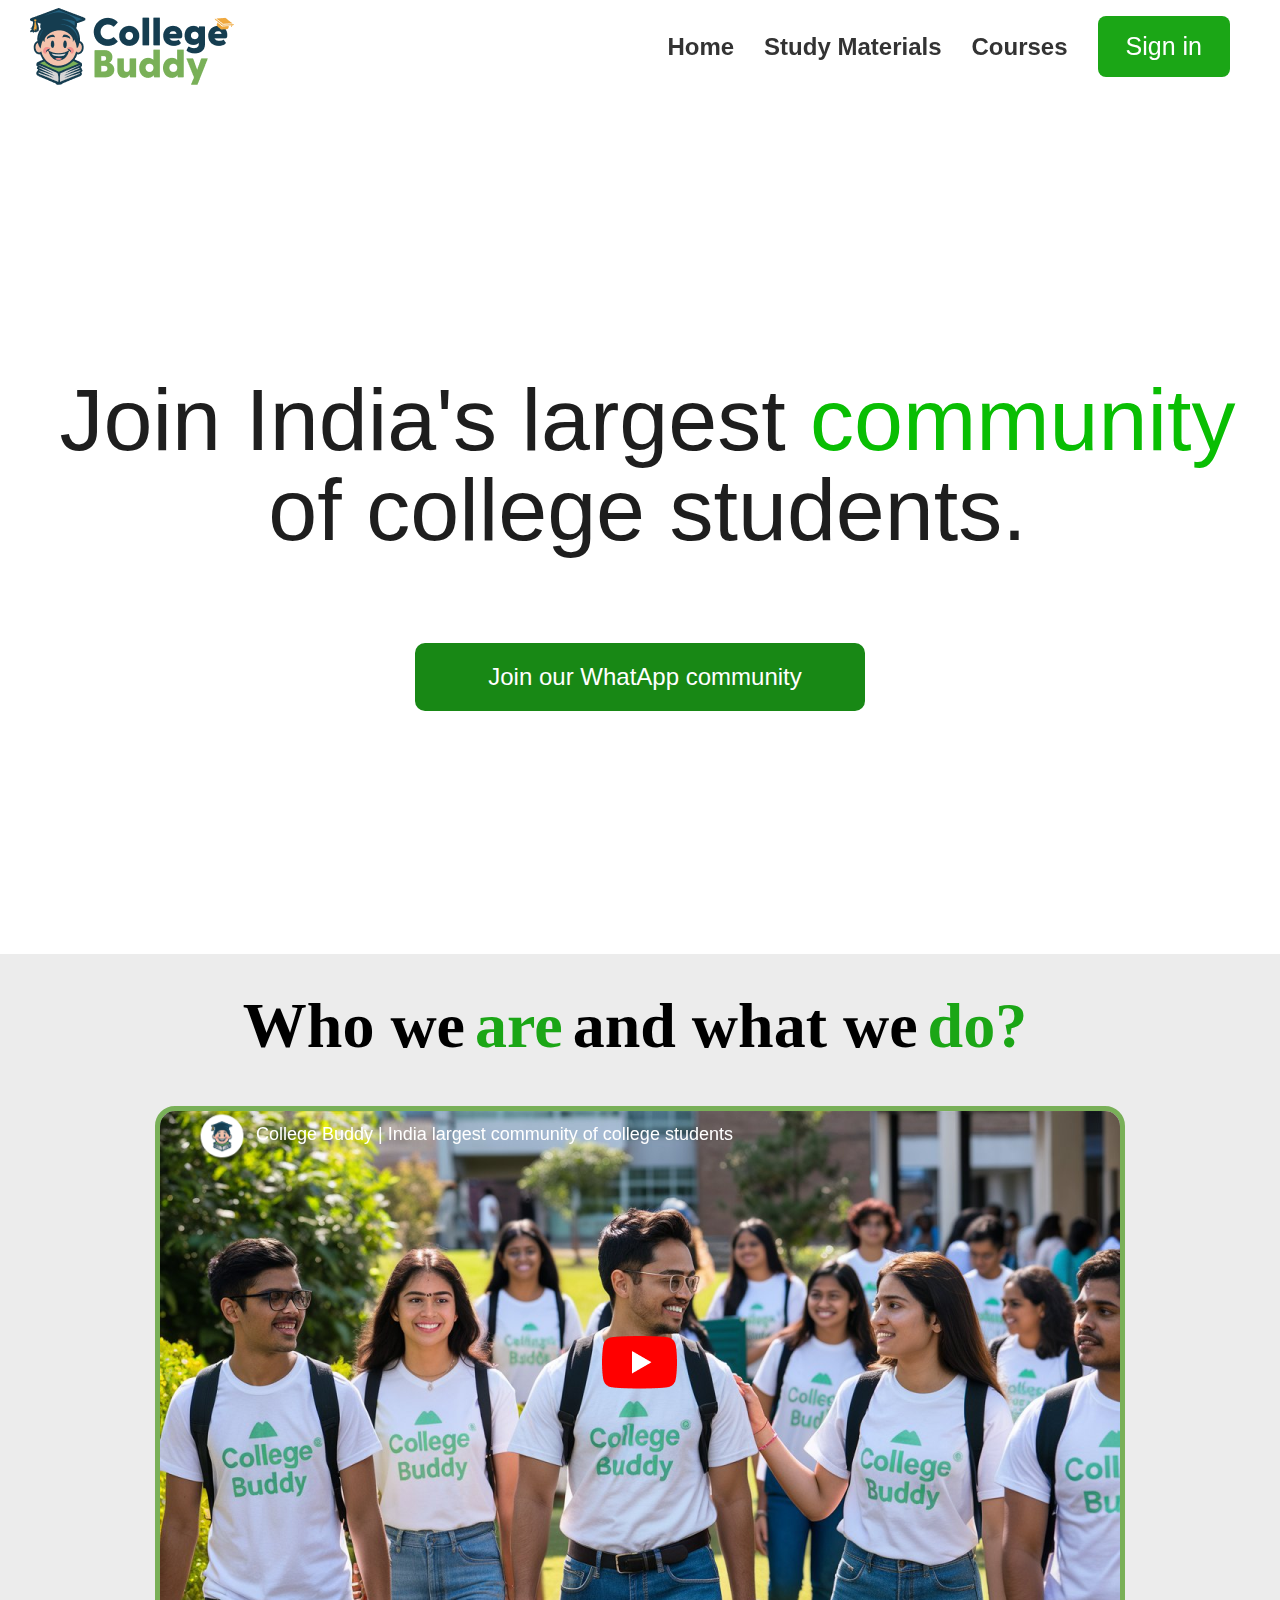
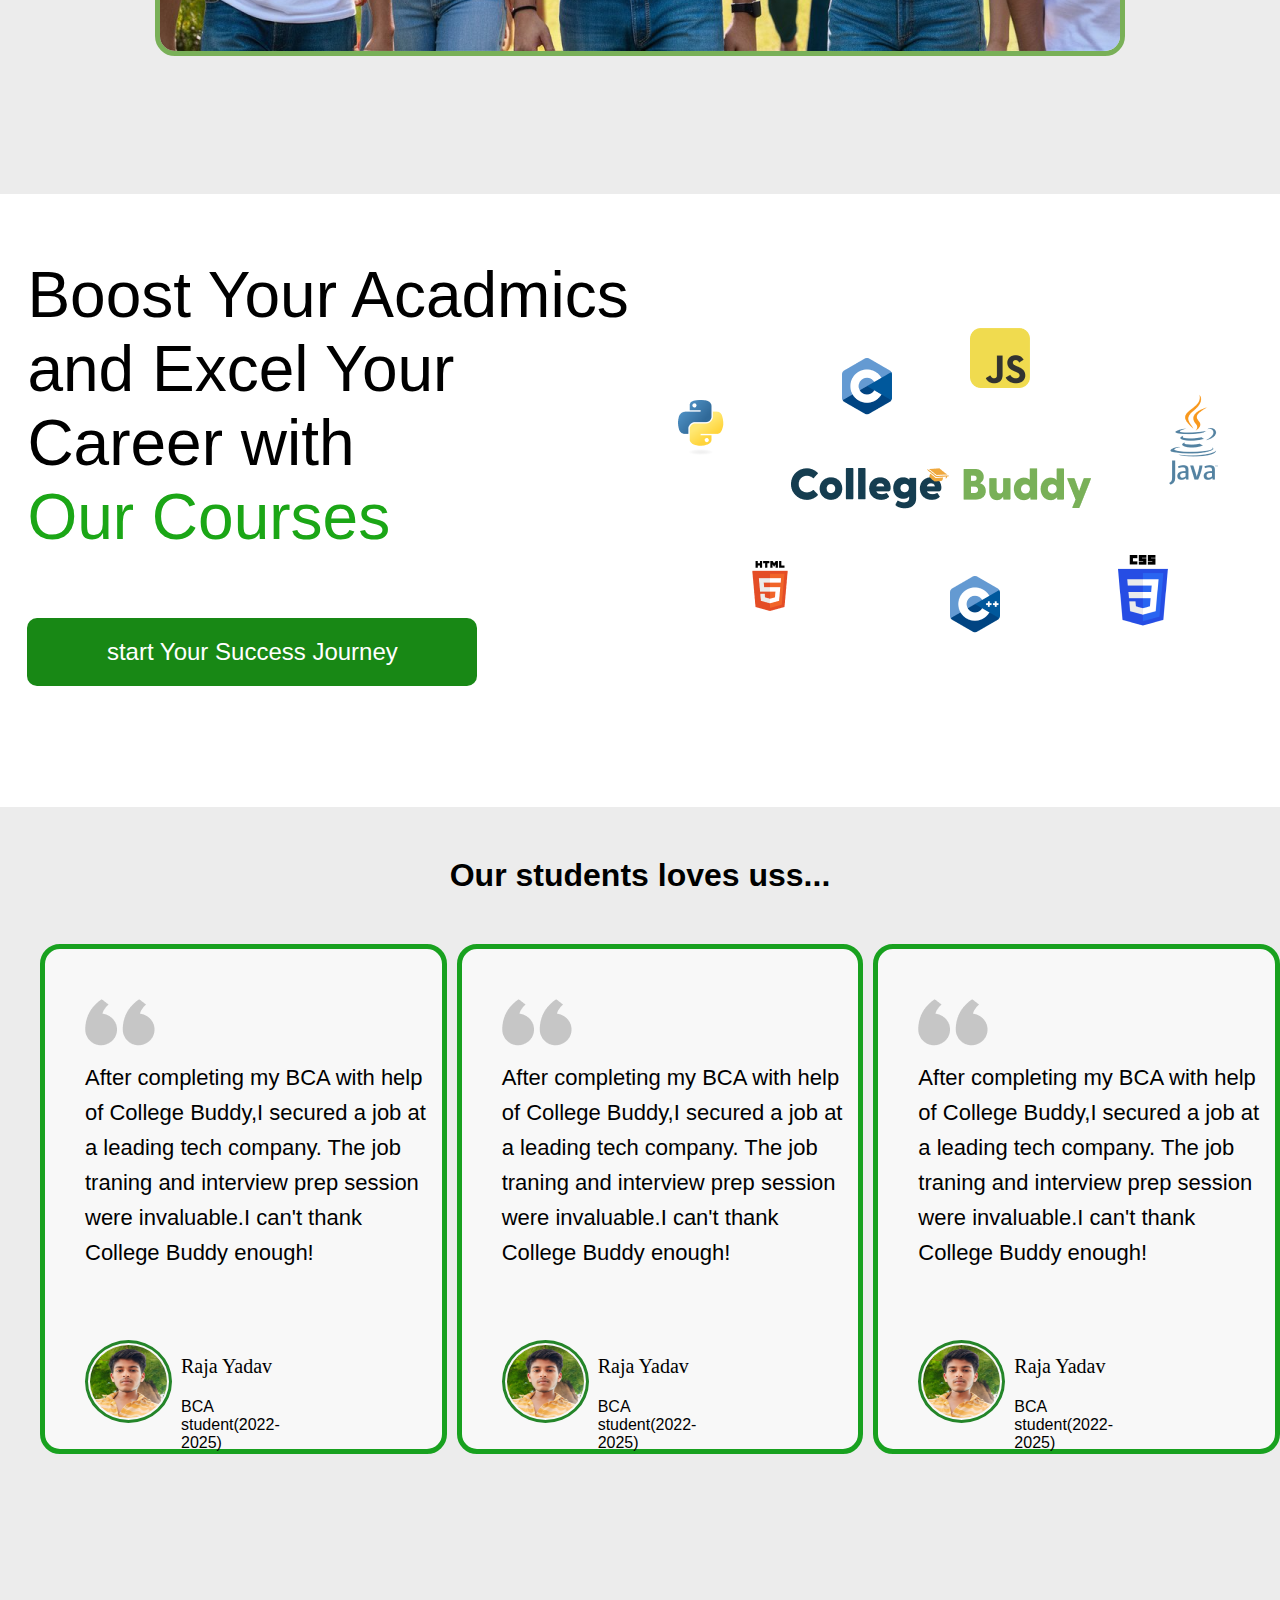
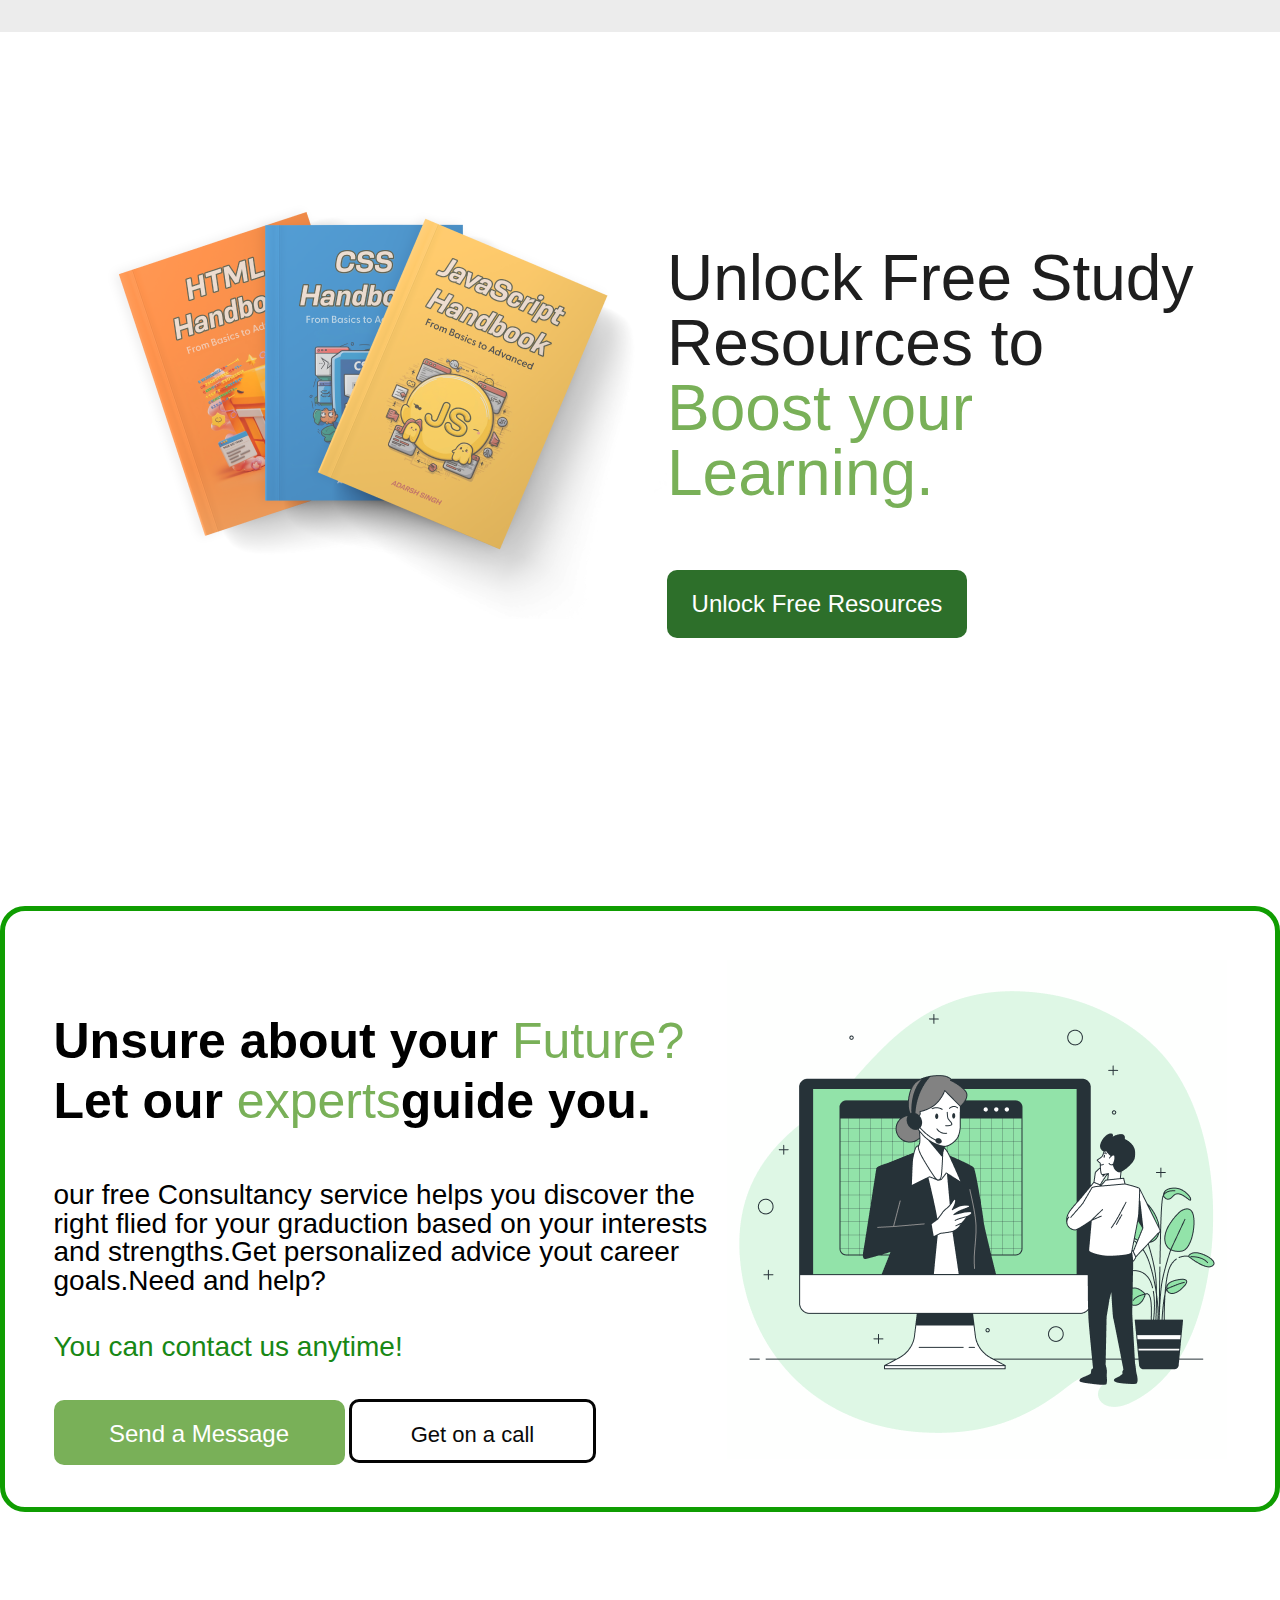
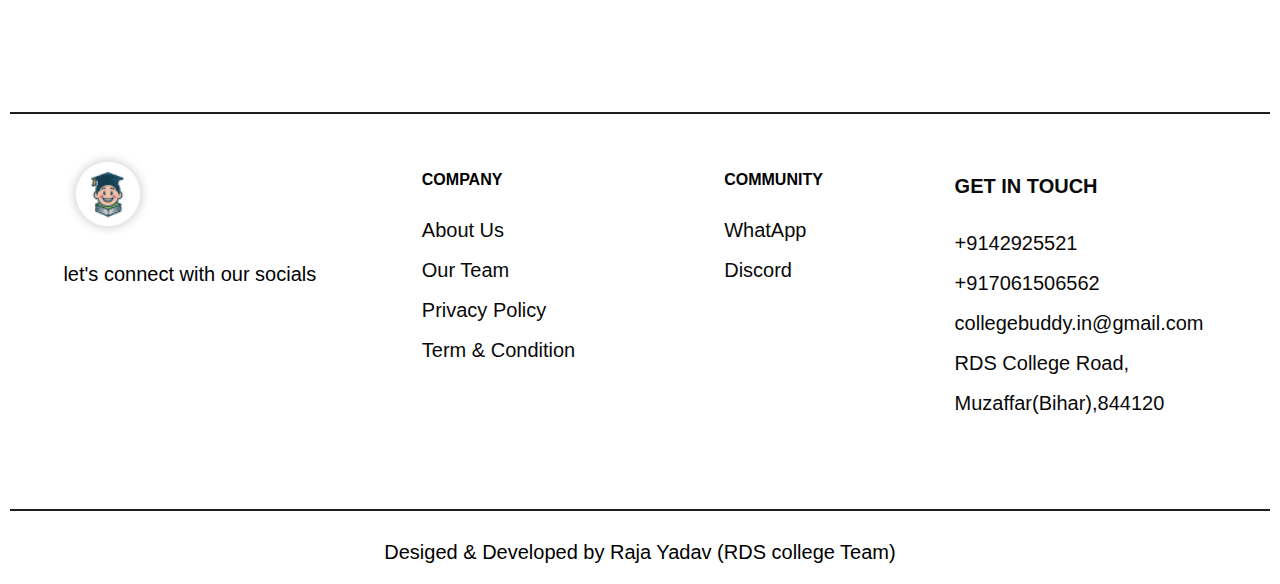
<file: index.html>
<!DOCTYPE html>
<html lang="en">
  <head>
    <meta charset="UTF-8" />
    <meta name="viewport" content="width=device-width, initial-scale=1.0" />
    <title>college Buddy</title>
    <link rel="stylesheet" href="style.css" />
    <link
      rel="stylesheet"
      href="https://cdnjs.cloudflare.com/ajax/libs/font-awesome/6.6.0/css/all.min.css"
      integrity="sha512-Kc323vGBEqzTmouAECnVceyQqyqdsSiqLQISBL29aUW4U/M7pSPA/gEUZQqv1cwx4OnYxTxve5UMg5GT6L4JJg=="
      crossorigin="anonymous"
      referrerpolicy="no-referrer"
    />
  </head>
  <body>
    <div class="container">
      <nav>
        <img
          class="logo"
          src="image/college-buddy-logo (1).png"
          alt="College Buddy Logo"
        />
        <ul>
          <li><a href="/">Home</a></li>
          <li class="dropdown">
            <a href="#" class="dropdown-toggle"
              >Study Materials <i class="fas fa-chevron-down"></i
            ></a>
            <div class="dropdown-menu">
              <a href="/material1.html">PYQ(Previous Year Question)</a>
              <a href="/material2.html">E-Books</a>
              <a href="/material3.html">Video</a>
              <a href="/notes.html">Notes</a>
            </div>
          </li>
          <li class="dropdown">
            <a href="#" class="dropdown-toggle"
              >Courses <i class="fas fa-chevron-down"></i
            ></a>
            <div class="dropdown-menu">
              <a href="/course1.html">Course 1</a>
              <a href="/course2.html">Course 2</a>
              <a href="/course3.html">Course 3</a>
            </div>
          </li>
          <i class="fa-solid fa-bars"></i>
          <a href="/login.html"><button class="btn1">Sign in</button></a>
        </ul>
      </nav>
      <div class="content">
        <p>
          Join India's largest <span>community</span> <br />of college students.
        </p>
      </div>
      <div class="WhatApp">
        <a
          href="https://chat.whatsapp.com/GyGZCpZsdiJ6hUeSnAl2Qy"
          target="_blank"
        >
          <button class="WhatApp-btn">
            <i class="fa-brands fa-whatsapp"></i>Join our WhatApp community
          </button>
        </a>
      </div>
      <div class="box3">
        <h1 class="handing">
          Who we<span>are</span> and what we<span>do?</span>
        </h1>
        <div class="second-container">
          <img class="group-image" src="image/image group.png" />
          <div class="image2">
            <img class="man-logo" src="image/man image.png" />
            <p class="operation">
              College Buddy | India largest community of college students
            </p>
            <img class="youtube-logo" src="image/youtube logo.png" />
          </div>
        </div>
      </div>
      <div class="course-box">
        <div class="course-button">
          <p>
            Boost Your Acadmics <br />
            and Excel Your <br />Career with <br /><span> Our Courses</span>
          </p>
          <button class="course-btn">start Your Success Journey</button>
        </div>
        <div class="course-img">
          <a href=""> <img src="image/College Buddy Courses Imge.png" /></a>
        </div>
      </div>
      <div class="student_opinion">
        <h1 class="student-h">Our students loves uss...</h1>
        <div class="student_opinion_container">
          <div class="students_opinion_box">
            <img class="arrow" src="image/“imag.png" />
            <p class="opinion">
              After completing my BCA with help of College Buddy,I secured a job
              at a leading tech company. The job traning and interview prep
              session were invaluable.I can't thank College Buddy enough!
            </p>
            <div class="profile">
              <img class="profile-image" src="image/raja image.jpg" />
            </div>
            <div class="course">
              <p class="first-p">Raja Yadav</p>
              <p>BCA student(2022-2025)</p>
            </div>
          </div>
          <div class="students_opinion_box">
            <img class="arrow" src="image/“imag.png" />
            <p class="opinion">
              After completing my BCA with help of College Buddy,I secured a job
              at a leading tech company. The job traning and interview prep
              session were invaluable.I can't thank College Buddy enough!
            </p>
            <div class="profile">
              <img class="profile-image" src="image/raja image.jpg" />
            </div>
            <div class="course">
              <p class="first-p">Raja Yadav</p>
              <p>BCA student(2022-2025)</p>
            </div>
          </div>
          <div class="students_opinion_box">
            <img class="arrow" src="image/“imag.png" />
            <p class="opinion">
              After completing my BCA with help of College Buddy,I secured a job
              at a leading tech company. The job traning and interview prep
              session were invaluable.I can't thank College Buddy enough!
            </p>
            <div class="profile">
              <img class="profile-image" src="image/raja image.jpg" />
            </div>
            <div class="course">
              <p class="first-p">Raja Yadav</p>
              <p>BCA student(2022-2025)</p>
            </div>
          </div>
        </div>
      </div>
      <div class="Book-box">
        <div class="freeResources">
          <div class="book">
            <img src="image/book-resouces.png" />
          </div>
          <div class="resouces">
            <p class="resouces-p">
              Unlock Free Study Resources to <br />
              <span>Boost your Learning.</span>
            </p>
            <button class="unlock-btn">Unlock Free Resources</button>
          </div>
        </div>
        <div class="list">
          <div class="future">
            <div class="contact-list">
              <h3>
                Unsure about your <span> Future?</span>Let our
                <span>experts</span>guide you.
              </h3>
              <p class="Need-help">
                our free Consultancy service helps you discover the right flied
                for your graduction based on your interests and strengths.Get
                personalized advice yout career goals.Need and help?
              </p>
              <h4>You can contact us anytime!</h4>
              <button class="mess-whatapp">
                Send a Message
                <i class="fa-brands fa-whatsapp"></i>
              </button>
              <button class="call-btn">
                Get on a call
                <i class="fa-solid fa-phone"></i>
              </button>
            </div>
            <div class="contact-img">
              <img src="image/consultency-image5.png" />
            </div>
          </div>
        </div>
      </div>
      <div class="line-footer1">
        <div class="line-footer"></div>
      </div>
      <footer>
        <div class="footer-box">
          <div class="footer1">
            <img src="image/man image.png" />
            <p>let's connect with our socials</p>
            <div class="logo-collection-box">
              <a class="logo-collection" href=""
                ><i class="fa-brands fa-youtube"></i
              ></a>
              <a class="logo-collection" href=""
                ><i class="fa-brands fa-linkedin"></i
              ></a>
              <a class="logo-collection" href=""
                ><i class="fa-brands fa-square-x-twitter"></i
              ></a>
              <a class="logo-collection" href=""
                ><i class="fa-brands fa-square-instagram"></i
              ></a>
              <a class="logo-collection" href=""
                ><i class="fa-brands fa-square-whatsapp"></i
              ></a>
            </div>
          </div>
          <div class="footer2">
            <h4>COMPANY</h4>
            <li><a href="#">About Us</a></li>
            <li><a href="#">Our Team</a></li>
            <li><a href="#">Privacy Policy</a></li>
            <li><a href="#">Term & Condition</a></li>
          </div>
          <div class="footer3">
            <h4>COMMUNITY</h4>
            <li><a href="#">WhatApp</a></li>
            <li><a href="#">Discord</a></li>
          </div>
          <div class="footer4">
            <h4>GET IN TOUCH</h4>
            <li><a href="#">+9142925521</a></li>
            <li><a href="#">+917061506562</a></li>
            <li><a href="#">collegebuddy.in@gmail.com</a></li>
            <li><a href="#">RDS College Road, Muzaffar(Bihar),844120</a></li>
          </div>
        </div>
      </footer>
      <divn class="line-footer1">
        <div class="line-footer"></div>
      </divn>
      <div class="last-footer">
        <p>Desiged & Developed by Raja Yadav (RDS college Team)</p>
      </div>
    </div>
    <script src="https://cdn.jsdelivr.net/npm/swiper@11/swiper-bundle.min.js"></script>
    <script src="index.js"></script>
  </body>
</html>
</file>
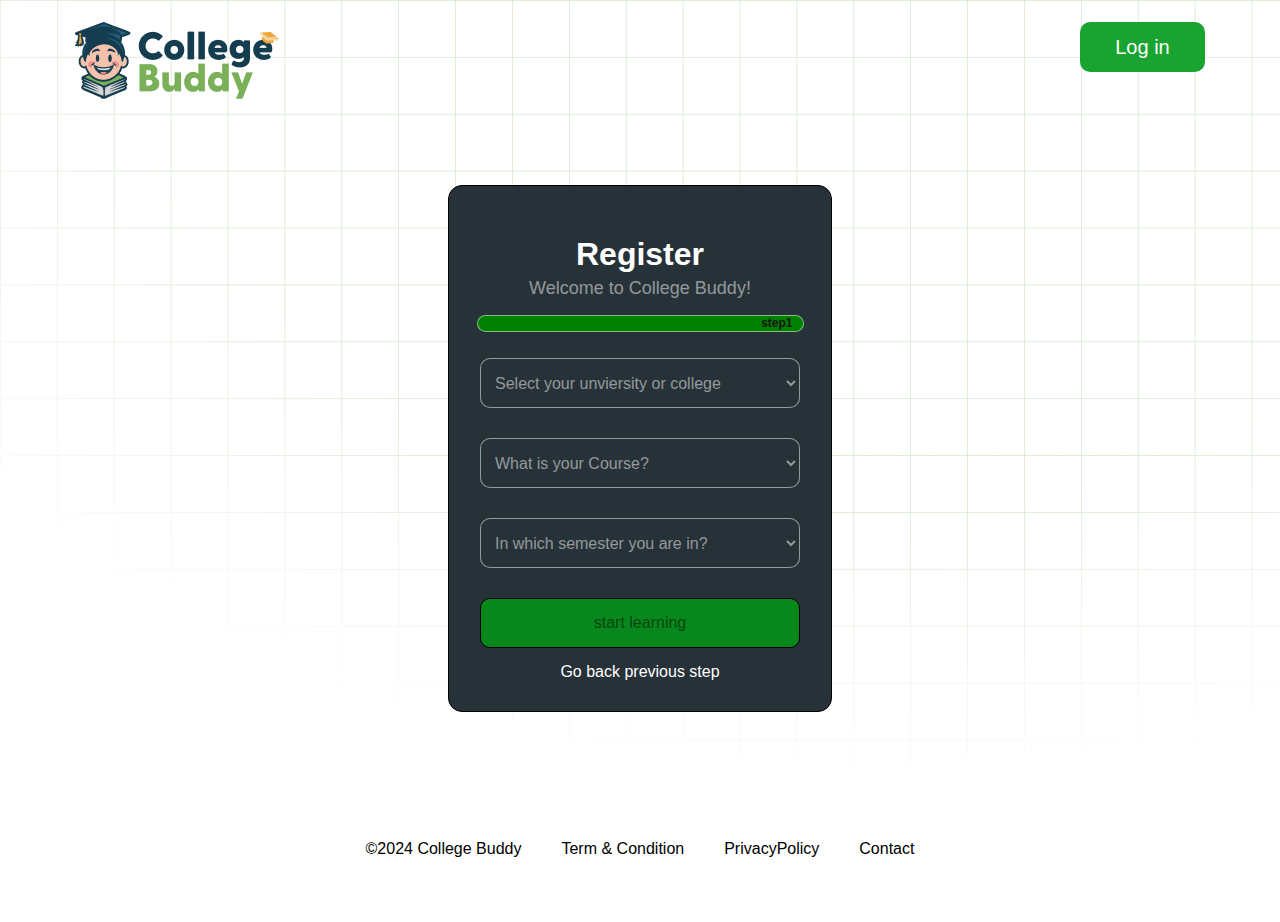
<file: information.html>
<!DOCTYPE html>
<html lang="en">
  <head>
    <meta charset="UTF-8" />
    <meta name="viewport" content="width=device-width, initial-scale=1.0" />
    <title>Register page</title>
    <link rel="stylesheet" href="information.css" />
    <link
      rel="stylesheet"
      href="https://cdnjs.cloudflare.com/ajax/libs/font-awesome/6.6.0/css/all.min.css"
      integrity="sha512-Kc323vGBEqzTmouAECnVceyQqyqdsSiqLQISBL29aUW4U/M7pSPA/gEUZQqv1cwx4OnYxTxve5UMg5GT6L4JJg=="
      crossorigin="anonymous"
      referrerpolicy="no-referrer"
    />
  </head>
  <body>
    <div class="container">
      <div class="box1">
        <img src="image/college-buddy-logo (1).png" />
        <a href="/login.html"><button class="log-btn">Log in</button></a>
      </div>
      <div class="information-container">
        <div class="information">
          <h1>Register</h1>
          <p class="information-p">Welcome to College Buddy!</p>
          <div class="line">
            <div class="line3">
              <a class="line4" href="#">step1</a>
            </div>
          </div>
          <form action="">
            <select  id="option1" name="university">
              <option value="" disabled selected>Select your unviersity or college</option>
              <option value="apple">Aryabhatta knowledge University</option>
              <option value="banana">Banana</option>
              <option value="cherry">Cherry</option>
            </select>
            <select id="option2" name="university">
              <option value="" disabled selected>What is your Course?</option>
              <option value="apple">Apple</option>
              <option value="banana">Banana</option>
              <option value="cherry">Cherry</option>
            </select>
            <select id="option3" name="university">
              <option value="" disabled selected>In which semester you are in?</option>
              <option value="apple">Apple</option>
              <option value="banana">Banana</option>
              <option value="cherry">Cherry</option>
            </select>
            <button class="information-btn" onclick="func1()">start learning </button>
            
          </form>
          <div>
            <a class="go-back-btn" href="sign.html">Go back previous step</a>
          </div>
        </div>
      </div>
    </div>
    <footer class="footer">
      <a href="#">©2024 College Buddy</a>
      <a href="#">Term & Condition</a>
      <a href="#">PrivacyPolicy</a>
      <a href="#">Contact</a>
    </footer>
    <script src="information.js"></script>
  </body>
</html>
</file>
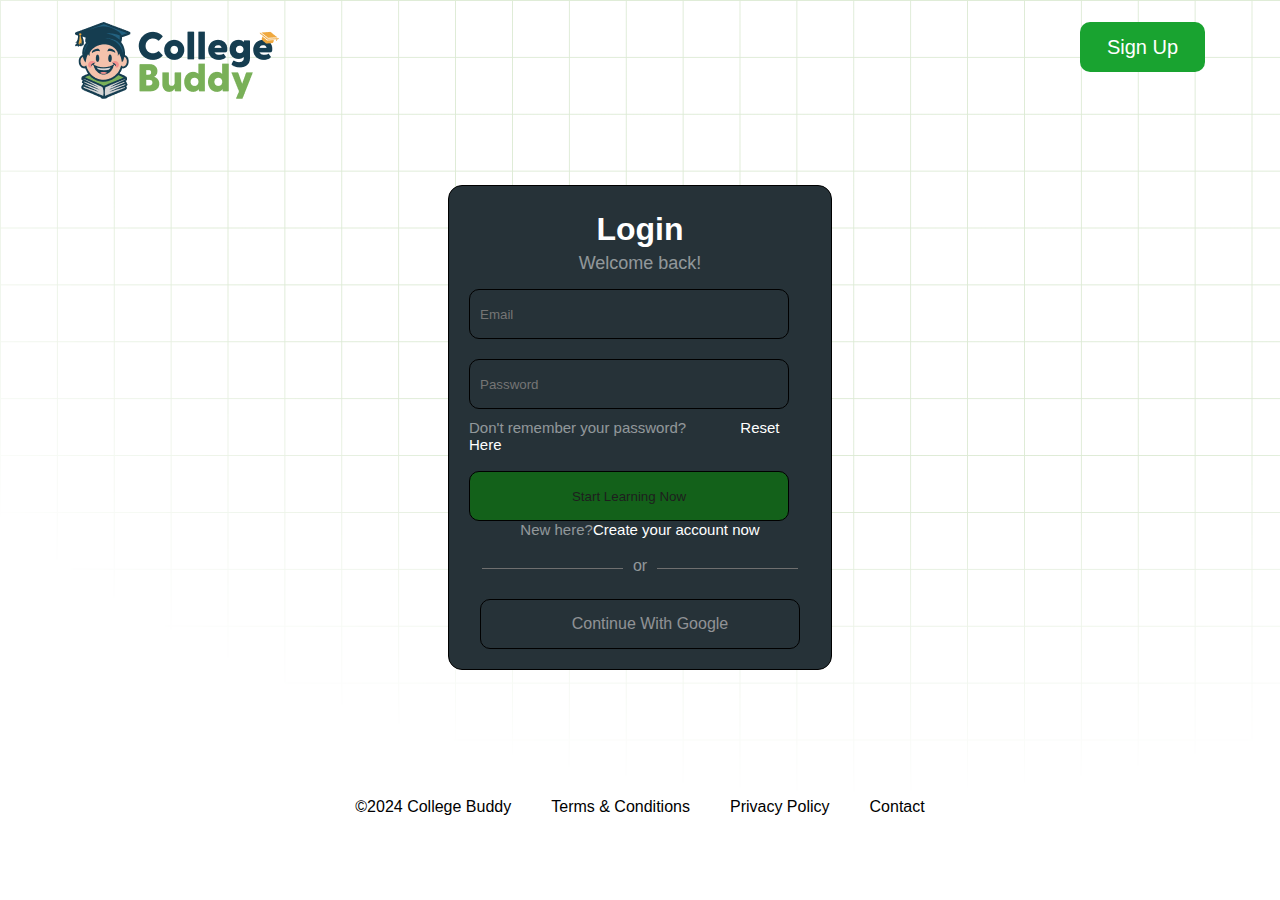
<file: login.html>
<!DOCTYPE html>
<html lang="en">
  <head>
    <meta charset="UTF-8" />
    <meta name="viewport" content="width=device-width, initial-scale=1.0" />
    <title>Login Page</title>
    <link rel="stylesheet" href="login.css" />
    <link
      rel="stylesheet"
      href="https://cdnjs.cloudflare.com/ajax/libs/font-awesome/6.6.0/css/all.min.css"
      integrity="sha512-Kc323vGBEqzTmouAECnVceyQqyqdsSiqLQISBL29aUW4U/M7pSPA/gEUZQqv1cwx4OnYxTxve5UMg5GT6L4JJg=="
      crossorigin="anonymous"
      referrerpolicy="no-referrer"
    />
  </head>
  <body>
    <div class="container">
      <div class="box1">
        <img src="image/college-buddy-logo (1).png" alt="College Buddy Logo" />
        <a href="/sign.html"><button class="log-btn">Sign Up</button></a>
      </div>
      <div class="login_container">
        <div class="loginBox">
          <h1>Login</h1>
          <p class="back">Welcome back!</p>
          <div class="form">
            <form id="loginForm" onsubmit="return false;">
              <input
                type="email"
                name="email"
                id="email"
                placeholder="Email"
                required
              />
              <br />
              <input
                type="password"
                name="password"
                id="password"
                placeholder="Password"
                required
              />
              <p class="Reset-pass">
                Don't remember your password?
                <a href="/reset.html">Reset Here</a>
              </p>
              <br />
              <button type="button" class="login-btn" onclick="fun1()">
                Start Learning Now
              </button>
            </form>
          </div>
          <p class="create">
            New here? <a href="/sign.html">Create your account now</a>
          </p>
          <div class="drow-line">
            <div class="line-drow"></div>
            <p class="or">or</p>
            <div class="line-drow"></div>
          </div>
          <div class="google">
            <div class="googlebtn">
              <i class="fa-brands fa-google"></i> Continue With Google
            </div>
          </div>
        </div>
      </div>
    </div>
    <footer class="footer">
      <a href="#">©2024 College Buddy</a>
      <a href="#">Terms & Conditions</a>
      <a href="#">Privacy Policy</a>
      <a href="#">Contact</a>
    </footer>
    <script src="login.js"></script>
  </body>
</html>
</file>
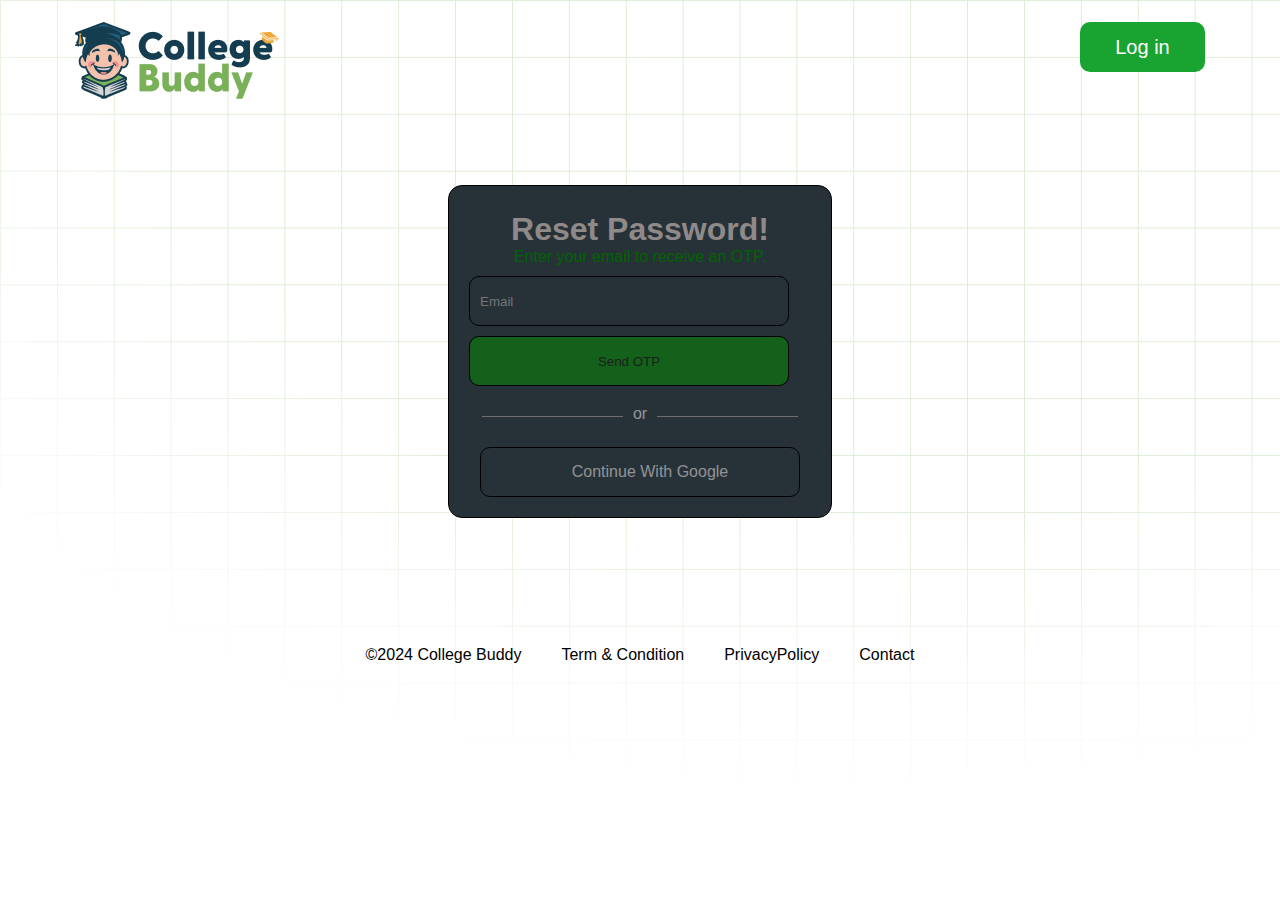
<file: reset.html>
<!DOCTYPE html>
<html lang="en">
  <head>
    <meta charset="UTF-8" />
    <meta name="viewport" content="width=device-width, initial-scale=1.0" />
    <title>reset Password</title>
    <link rel="stylesheet" href="reset.css" />
    <link
      rel="stylesheet"
      href="https://cdnjs.cloudflare.com/ajax/libs/font-awesome/6.6.0/css/all.min.css"
      integrity="sha512-Kc323vGBEqzTmouAECnVceyQqyqdsSiqLQISBL29aUW4U/M7pSPA/gEUZQqv1cwx4OnYxTxve5UMg5GT6L4JJg=="
      crossorigin="anonymous"
      referrerpolicy="no-referrer"
    />
  </head>
  <body>
    <div class="container">
      <div class="box1">
        <img src="image/college-buddy-logo (1).png" />
        <a href="/sign.html"> <button class="log-btn">Log in</button></a>
      </div>
      <div class="reset_container">
        <div class="resetBox">
          <h1>Reset Password!</h1>
          <p class="back">Enter your email to receive an OTP.</p>
          <div class="form">
            <form id="resetForm">
              <input
                type="email"
                name="email"
                id="resetEmail"
                placeholder="Email"
                required
              />
              <button type="button" class="reset-btn" onclick="sendOTP()">
                Send OTP
              </button>
            </form>
            <form id="otpForm" style="display: none">
              <input
                type="text"
                name="otp"
                id="otp"
                placeholder="Enter OTP"
                required
              />
              <input
                type="password"
                name="newPassword"
                id="newPassword"
                placeholder="New Password"
                required
              />
              <input
                type="password"
                name="confirmPassword"
                id="confirmPassword"
                placeholder="confirmPassword"
                required
              />
              <button type="button" class="reset-btn" onclick="resetPassword()">
                Reset Password
              </button>
            </form>
          </div>
          <div class="drow-line">
            <div class="line-drow"></div>
            <p class="or">or</p>
            <div class="line-drow"></div>
          </div>
          <div class="google">
            <div class="googlebtn">
              <i class="fa-brands fa-google"></i>Continue With Google
            </div>
          </div>
        </div>
      </div>
    </div>
    <footer class="footer">
      <a href="#">©2024 College Buddy</a>
      <a href="#">Term & Condition</a>
      <a href="#">PrivacyPolicy</a>
      <a href="#">Contact</a>
    </footer>
    <script src="reset.js"></script>
  </body>
</html>
</file>
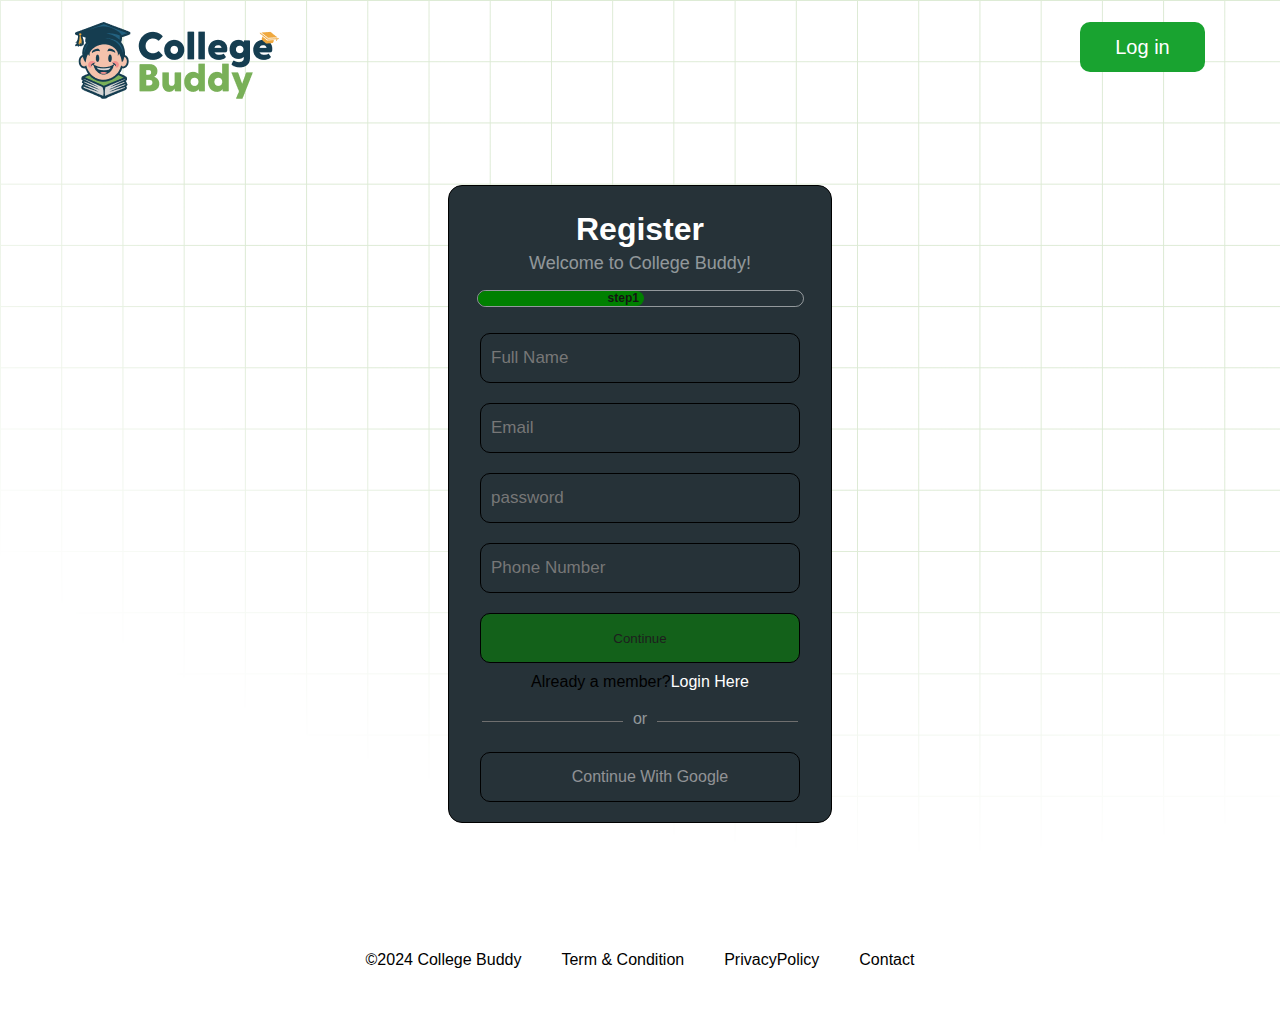
<file: sign.html>
<!DOCTYPE html>
<html lang="en">
  <head>
    <meta charset="UTF-8" />
    <meta name="viewport" content="width=device-width, initial-scale=1.0" />
    <title>Register page</title>
    <link rel="stylesheet" href="sign.css" />
    <link rel="stylesheet" href="https://cdnjs.cloudflare.com/ajax/libs/font-awesome/6.6.0/css/all.min.css" integrity="sha512-Kc323vGBEqzTmouAECnVceyQqyqdsSiqLQISBL29aUW4U/M7pSPA/gEUZQqv1cwx4OnYxTxve5UMg5GT6L4JJg==" crossorigin="anonymous" referrerpolicy="no-referrer" />
  </head>
  <body>
    <div class="container">
      <div class="box1">
        <img src="image/college-buddy-logo (1).png" />
        <a href="/login.html"><button class="log-btn">Log in</button></a>
      </div>
      <div class="sign_container">
        <div class="signBox">
          <h1>Register</h1>
          <p class="para">Welcome to College Buddy!</p>
          <div class="line">
            <div class="line1">
              <a class="line2" href="">step1</a>
            </div>
          </div>
          <div class="form">
            <form action="">
              <input type="text" name="username" id="FullName" placeholder="Full Name" />
              <br />
              <input type="email" name="email" id="email" placeholder="Email" />
              <br />
              <input type="password" name="password" id="password" placeholder="password" />
              <br />
              <input type="number" name="number" id="phoneNumber" placeholder="Phone Number" />
              <br />
            <button class="Register_btn" onclick="func()">Continue</button>
            </form>
          </div>
          <p class="Already">Already a member?<a href="/login.html">Login Here</a></p>
          <div class="drow-line">
            <div class="line-drow"></div>
            <p class="or">or</p>
            <div class="line-drow"></div>
          </div>
          <div class="google">
         <div class="googlebtn"><i class="fa-brands fa-google"></i>Continue With Google</div>
          </div>
        </div>
      </div>
    </div>
    <footer class="footer">
        <a href="#">©2024 College Buddy</a>
        <a href="#">Term & Condition</a>
        <a href="#">PrivacyPolicy</a>
        <a href="#">Contact</a>
      </footer>
      <script src="sign.js"></script>
  </body>
</html>
</file>
<file: information.css>
* {
  padding: 0;
  margin: 0;
  box-sizing: border-box;
  font-family: Arial, Helvetica, sans-serif;
}
body {
  background-image: url(image/backgroud.png);
  background-size: cover;
  background-repeat: no-repeat;
}

.container {
  width: 100%;
  height: auto;
}

.box1 {
  width: 100%;
  display: flex;
  padding: 22px 75px;
  justify-content: space-between;
}

.log-btn {
  width: 125px;
  height: 50px;
  font-size: 20px;
  font-weight: 400;
  background-color: rgb(25, 163, 48);
  border: none;
  border-radius: 10px;
  color: #fff;
}

.log-btn:hover {
  background-color: black;
  color: #fff;
  transition: background-color 0.3s ease;
}

/* login page start */
.information-container {
  display: flex;
  justify-content: center;
  align-items: center;
  margin-top: 5%;
}

.information {
  width: 30%;
  border: 1px solid black;
  border-radius: 14px;
  background-color: #263238;
  padding: 25px 0;
}

.information h1 {
  display: flex;
  justify-content: center;
  color: #ffffff;
  margin-top: 25px;
}

.information-p {
  display: flex;
  justify-content: center;
  font-size: 18px;
  color: rgba(255, 255, 255, 0.5);
  margin-top: 5px;
}


.line {
    display: flex;
    justify-content: center;
    margin: 16px 0;
}
  
.line3 {
    width: 25vw;
    height: 15px;
    border: 1px solid rgba(255, 255, 255, 0.5);
    border-radius: 10px;
    box-sizing: content-box;
    font-size: 12px;
    padding-right: 5px;
    font-weight: 700;
    background-color:green;
    color: #151414;
    display: flex;
    justify-content:end;
    text-decoration: none;
}
.line4{
    text-decoration: none;
    width: 13vw;
    height: 15px;
    border-radius:8px;
    font-size: 12px;
    font-weight: 700;
    background-color:green;
    color: #151414;
    display: flex;
    justify-content:end;
    padding-right: 5px;
  
}
form {
    display: flex;
    flex-direction: column;
    align-items: center;
    gap: 10px; 
}

select, input{
    width: 25vw;
    height: 50px;
    padding: 10px;
    font-size: 16px;
    margin: 10px 0;
    background-color: #263238;
    color: rgba(255, 255, 255, 0.5);
    border-radius: 10px;
    outline: none;
    border: 1px solid rgba(255, 255, 255, 0.5);
    padding-left: 10px;
}
.information-btn{
    width: 25vw;
    height: 50px;
    padding: 10px;
    font-size: 16px;
    margin: 10px 0;
    background-color: rgb(8, 135, 29);
    color: rgba(6, 0, 0, 0.5);
    border-radius: 10px;
    outline: none;
    border: 1px solid black;
    padding-left: 10px;
}
.information-btn:hover{
    background-color: #151414;
    color: #fff;
}
a.go-back-btn{
    display: flex;
    justify-content: center;
    text-decoration: none;
    color: #fff;
    margin: 5px 0;
    font-size: 16px;
}

/* footer start */

.footer {
  display: flex;
  justify-content: center;
  gap: 40px;
  margin-top: 10%;
  margin-bottom: 5%;
}

.footer a {
  text-decoration: none;
  text-align: center;
  color: black;
}
</file>
<file: login.css>
* {
  padding: 0;
  margin: 0;
  box-sizing: border-box;
  font-family: Arial, Helvetica, sans-serif;
}
body {
  background-image: url(image/backgroud.png);
  background-size: cover;
  background-repeat: no-repeat;
}

.container {
  width: 100%;
  height: auto;
}

.box1 {
  width: 100%;
  display: flex;
  padding: 22px 75px;
  justify-content: space-between;
}

.log-btn {
  width: 125px;
  height: 50px;
  font-size: 20px;
  font-weight: 400;
  background-color: rgb(25, 163, 48);
  border: none;
  border-radius: 10px;
  color: #fff;
}

.log-btn:hover {
  background-color: black;
  color: #fff;
  transition: background-color 0.3s ease;
}

/* login page start */
.login_container {
  display: flex;
  justify-content: center;
  align-items: center;
}

.loginBox {
  width: 30%;
  border: 1px solid black;
  border-radius: 14px;
  background-color: #263238;
  margin-top: 5%;
}

.loginBox h1 {
  display: flex;
  justify-content: center;
  color: #ffffff;
  margin-top: 25px;
}

.back {
  display: flex;
  justify-content: center;
  font-size: 18px;
  color: rgba(255, 255, 255, 0.5);
  margin-top: 2px;
  margin: 5px 20px;
}

/* form start */

.form {
  display: flex;
  justify-content: center;
}

form input {
  width: 25vw;
  height: 50px;
  margin: 10px 20px;
  background-color: #263238;
  color: rgba(255, 255, 255, 0.5);
  border-radius: 10px;
  outline: none;
  border: 1px solid black;
  padding-left: 10px;
}
form input:focus {
  border: 1px solid rgb(172, 172, 172);
}

.Reset-pass {
  margin: 0 20px;
  font-size: 15px;
  color: rgba(255, 255, 255, 0.5);
}
.Reset-pass a {
  text-decoration: none;
  margin-left: 50px;
  color: #fff;
}
.login-btn {
  width: 25vw;
  height: 50px;
  margin: 0px 20px;
  background-color: #13611a;
  color: rgba(30, 30, 30, 1);
  border-radius: 10px;
  outline: none;
  border: 1px solid black;
}
.login-btn:hover {
  background-color: black;
  color: #fff;
  transition: background-color 0.3s ease;
}

.create {
  font-size: 15px;
  color: rgba(255, 255, 255, 0.5);
  display: flex;
  justify-content: center;
}
.create a {
  text-decoration: none;
  color: #fff;
}
/* or line */
.drow-line {
  display: flex;
  justify-content: center;
  gap: 10px;
}
.line-drow {
  width: 11vw;
  height: 1px;
  background-color: #6f6f6f;
  display: flex;
  align-items: center;
  margin: 30px 0;
}

.or {
  color: rgba(255, 255, 255, 0.5);
  margin-top: 19px;
}

/* google btn */
.google {
  display: flex;
  justify-content: center;
}

.googlebtn {
  width: 25vw;
  height: 50px;
  background: transparent;
  color: rgba(252, 244, 244, 0.5);
  border-radius: 10px;
  outline: none;
  border: 1px solid black;
  display: flex;
  justify-content: center;
  align-items: center;
  transition: background-color 0.85s ease;
  margin-bottom: 20px;
}

.googlebtn i {
  margin: 0 10px;
}

.googlebtn:hover {
  border: 1px solid rgb(251, 249, 249);
  color: #fff;
  transition: background-color 1.2s ease;
}
/* footer start */

.footer {
  display: flex;
  justify-content: center;
  gap: 40px;
  margin-top: 10%;
  margin-bottom: 5%;
}

.footer a {
  text-decoration: none;
  text-align: center;
  color: black;
}
</file>
<file: sign.css>
* {
  padding: 0;
  margin: 0;
  box-sizing: border-box;
  font-family: Arial, Helvetica, sans-serif;
}
body {
  background-image: url(image/backgroud.png);
  background-size: cover;
  background-repeat: no-repeat;
}

.container {
  width: 100%;
  height: auto;
}

.box1 {
  width: 100%;
  display: flex;
  padding: 22px 75px;
  justify-content: space-between;
}

.log-btn {
  width: 125px;
  height: 50px;
  font-size: 20px;
  font-weight: 400;
  background-color: rgb(25, 163, 48);
  border: none;
  border-radius: 10px;
  color: #fff;
}

.log-btn:hover {
  background-color: black;
  color: #fff;
  transition: background-color 0.3s ease;
}

/* login page start */
.sign_container {
  display: flex;
  justify-content: center;
  align-items: center;
  margin-top: 5%;
}

.signBox {
  width: 30%;
  border: 1px solid black;
  border-radius: 14px;
  background-color: #263238;
}

.signBox h1 {
  display: flex;
  justify-content: center;
  color: #ffffff;
  margin-top: 25px;
}

.para {
  display: flex;
  justify-content: center;
  font-size: 18px;
  color: rgba(255, 255, 255, 0.5);
  margin-top: 5px;
}


.line {
  display: flex;
  justify-content: center;
  margin: 16px 0;
}

.line1 {
  width: 25vw;
  height: 15px;
  border: 1px solid rgba(255, 255, 255, 0.5);
  border-radius: 10px;
  box-sizing: content-box;
  text-align: end;
  font-size: 12px;
  padding-right: 5px;
}
.line2{
  text-decoration: none;
  width: 13vw;
  height: 15px;
  border-radius:8px;
  font-size: 12px;
  font-weight: 700;
  background-color:green;
  color: #151414;
  display: flex;
  justify-content:end;
  padding-right: 5px;
  
}
.form {
  display: flex;
  justify-content: center;
  gap: 10px;
}

form input {
  width: 25vw;
  height: 50px;
  margin: 10px 0;
  background-color: #263238;
  color: rgba(255, 255, 255, 0.5);
  border-radius: 10px;
  outline: none;
  border: 1px solid black;
  padding-left: 10px;
}
form input:focus {
  border: 1px solid rgb(172, 172, 172);
}

::placeholder {
  color: #777;
  font-size: 1.063rem;
}

.Register_btn {
  width: 25vw;
  height: 50px;
  margin: 10px 0;
  background-color: #13611a;
  color: rgba(30, 30, 30, 1);
  border-radius: 10px;
  outline: none;
  border: 1px solid black;
}

.Register_btn:hover {
  background-color: black;
  color: #fff;
  transition: background-color 0.3s ease;
}
.Already {
  display: flex;
  justify-content: center;
}

.Already a {
  text-decoration: none;
  color: #fff;
}

/* drow line start */

.drow-line {
  display: flex;
  justify-content: center;
  gap: 10px;
}
.line-drow {
  width: 11vw;
  height: 1px;
  background-color: #6f6f6f;
  display: flex;
  align-items: center;
  margin: 30px 0;
}

.or {
  color: rgba(255, 255, 255, 0.5);
  margin-top: 19px;
}

/* google with login btn */

.google {
  display: flex;
  justify-content: center;
}

.googlebtn {
  width: 25vw;
  height: 50px;
  background: transparent;
  color: rgba(252, 244, 244, 0.5);
  border-radius: 10px;
  outline: none;
  border: 1px solid black;
  display: flex;
  justify-content: center;
  align-items: center;
  transition: background-color 0.85s ease;
  margin-bottom: 20px;
}

.googlebtn i {
  margin: 0 10px;
}

.googlebtn:hover {
  border: 1px solid rgb(251, 249, 249);
  color: #fff;
  transition: background-color 1.2s ease;
}

/* footer start */

.footer {
  display: flex;
  justify-content: center;
  gap: 40px;
  margin-top: 10%;
  margin-bottom: 5%;
}

.footer a {
  text-decoration: none;
  text-align: center;
  color: black;
}
</file>
<file: style.css>
/* Basic reset */
body {
  margin: 0;
  padding: 0;
  box-sizing: border-box;
  font-family: Arial, Helvetica, sans-serif;
}

.container {
  width: 100%;
  height: auto;
}
nav {
  display: flex;
  justify-content: flex-end;
  align-items: center;
  width: 100%;
  background: transparent;
  position: fixed;
  backdrop-filter: blur(4px);
}

nav ul {
  display: flex;
  align-items: center;
  list-style-type: none;
  gap: 30px;
}
.logo {
  margin-right: auto;
  margin-left: 30px;
  display: flex;
}
nav ul li a {
  text-decoration: none;
  color: #333;
  font-size: 24px;
  font-weight: 600;
  font-family: sans-serif;
}

nav ul li :hover {
  background-color: #f0f0f0;
  padding: 15px 10px;
  border-radius: 8px;
  font-size: 20px;
}

.btn1 {
  padding: 16px 28px;
  border: none;
  border-radius: 8px;
  cursor: pointer;
  background-color: #1ba616;
  color: #fff;
  border: none;
  font-size: 25px;
  transition: background-color 0.3s ease;
  margin-right: 50px;
}

.btn1:hover {
  background-color: #090909;
}
/* Dropdown Menu Styles */
.dropdown-menu {
  display: none;
  position: absolute;
  border-radius: 5px;
  box-shadow: 0px 8px 16px rgba(0, 0, 0, 0.2);
  width: 20vw;
}

.dropdown-menu a {
  display: block;
  padding: 15px 10px;
  font-size: 15px;
  text-decoration: none;
  color: #333;
}

.dropdown-menu a:hover {
  background-color: #f1f1f1;
}

.dropdown:hover .dropdown-menu {
  display: block;
}

.fa-solid.fa-bars{
  display: none;

}

/* end of dropdown */

/* content start */

.content {
  display: flex;
  justify-content: center;
  align-items: center;
}

.content p {
  text-align: center;
  font-size: 88px;
  margin-top: 375px;
  margin-left: 15px;
  line-height: 90px;
  font-weight: 300;
  color: #1e1e1e;
}

.content span {
  color: #09be03;
}

/* whatapp btn */

.WhatApp {
  display: flex;
  justify-content: center;
}

.WhatApp-btn {
  width: 450px;
  font-size: 24px;
  padding: 20px 20px;
  color: #ffffff;
  background-color: #188815;
  border-radius: 10px;
  border: none;
  transition: background-color 0.3s ease;
  margin-bottom: 200px;
}
.WhatApp-btn:hover {
  background-color: #090909;
}

.WhatApp-btn i {
  align-items: center;
  padding-right: 10px;
}

/* box3 start  */
.box3 {
  width: 100%;
  background-color: #ececec;
  height: 840px;
}
.handing {
  font-size: 64px;
  font-family: serif;
  display: flex;
  justify-content: center;
  padding-top: 35px;
}

.handing span {
  color: #1ba616;
  margin: 0 10px;
}

/* 2nd container start */

.second-container {
  display: flex;
  justify-content: center;
}
.group-image {
  width: auto;
  border: 5px solid rgba(121, 176, 88, 1);
  border-radius: 20px;
}
.image2 {
  display: flex;
}
.man-logo {
  width: 60px;
  height: 60px;
  position: absolute;
  display: flex;
  left: 15%;
}
.operation {
  position: absolute;
  display: flex;
  left: 20%;
  font-size: 18px;
  color: #ffffff;
}
.operation img {
  display: flex;
  text-align: center;
}

.youtube-logo {
  display: flex;
  position: absolute;
  margin: 18% 32%;
  width: 75px;
  height: 53px;
  left: 15%;
}
/* course item */
.course-box {
  width: 100%;
  background-color: #fff;
  display: flex;
  justify-content: center;
  align-items: center;
}

.course-button p {
  font-size: 64px;
}
.course-button p span {
  color: #1ba616;
}
.course-btn {
  width: 450px;
  font-size: 24px;
  padding: 20px 20px;
  color: #ffffff;
  background-color: #188815;
  border-radius: 10px;
  border: none;
  transition: background-color 0.3s ease;
  margin-bottom: 100px;
}
.course-btn:hover {
  background-color: #090909;
}

/* student_opinion start  */

.student_opinion {
  width: 100%;
  height: 825px;
  background-color: rgba(236, 236, 236, 1);
}

.student-h {
  display: flex;
  justify-content: center;
  padding-top: 50px;
}
.student_opinion_container {
  display: flex;
  gap: 10px;
  justify-content: center;
  margin-top: 50px;
  margin-left: 40px;
}

.students_opinion_box {
  width: 500px;
  height: 500px;
  border: 5px solid rgb(24, 161, 31);
  border-radius: 20px;
  background-color: #f8f8f8;
}

.arrow {
  margin-top: 50px;
  margin-left: 40px;
}
.opinion {
  margin-top: 10px;
  margin-left: 40px;
  font-size: 22px;
  text-align: left;
  line-height: 35px;
}

.profile {
  display: flex;
  align-items: center;
  margin-top: 70px;
  margin-left: 40px;
  position: static;
}
.profile-image {
  width: 77px;
  height: 73px;
  border: 3px solid rgb(36, 133, 41);
  border-radius: 50%;
  display: flex;
  padding: 2px;
}

.course {
  margin: -88px 136px;
}

.first-p {
  font-size: 20px;
  font-weight: 500;
  font-family: cursive;
}

/* Book-resouces start */
.Book-box {
  width: 100%;
  height: auto;
}

.freeResources {
  width: 100%;
  height: 674px;
  background-color: rgba(255, 255, 255, 1);
  display: flex;
  align-items: center;
  justify-content: center;
  margin-bottom: 200px;
}

.book {
  width: 624px;
  height: 499px;
}

.resouces {
  width: 570px;
  height: 374px;
}

.resouces-p {
  font-size: 64px;
  line-height: 65px;
  color: rgba(30, 30, 30, 1);
}

.resouces span {
  color: rgba(121, 176, 88, 1);
}

.unlock-btn {
  width: 300px;
  font-size: 24px;
  padding: 20px 0px;
  color: #ffffff;
  background-color: #2d6f2a;
  border-radius: 10px;
  border: none;
  transition: background-color 0.3s ease;
}

.unlock-btn:hover {
  background-color: #090909;
}

/* contact tag start */

.list {
  width: 100%;
  height: 796px;
  display: flex;
  justify-content: center;
}

.future {
  width: 1280px;
  height: 596px;
  border-radius: 25px;
  border: 5px solid rgb(15, 157, 1);
  display: flex;
  justify-content: center;
  align-items: center;
}

.contact-list {
  width: 673px;
  height: 496px;
  box-sizing: border-box;
}
.contact-img {
  width: 500px;
  height: 499.09px;
}

.contact-list h3 {
  font-size: 50px;
  font-weight: 60px;
  line-height: 60px;
}

.contact-list h3 span {
  color: rgba(121, 176, 88, 1);
  font-weight: 400;
  text-align: left;
  font-family: "Franklin Gothic Medium", "Arial Narrow", Arial, sans-serif;
}
.Need-help {
  font-size: 28px;
  font-weight: 250;
  line-height: 28.56px;
  text-align: left;
}

.contact-list h4 {
  font-size: 28px;
  font-weight: 250;
  line-height: 28.56px;
  text-align: left;
  color: #188815;
}

.mess-whatapp {
  width: 291px;
  height: 65.13px;
  padding: 20px 40px;
  gap: 10px;
  border-radius: 10px;
  background-color: rgba(121, 176, 88, 1);
  font-size: 24px;
  outline: none;
  color: #fff;
  border: none;
}

.mess-whatapp:hover {
  background-color: #090909;
}

.call-btn {
  width: 247px;
  height: 64px;
  padding: 20px 40px;
  gap: 10px;
  border-radius: 10px;
  border: 3px solid rgb(4, 4, 4);
  font-size: 22px;
  color: #090909;
  background: transparent;
}
/* line style css start */
.line-footer1 {
  display: flex;
  justify-content: center;
}

.line-footer {
  width: 1280px;
  border: 1px solid #1e1e1e;
  margin: 10px;
}
/* footer start */

footer {
  display: flex;
  justify-content: center;
}
.footer-box {
  width: 100%;
  height: 350px;
  display: flex;
  justify-content: center;
  gap: 8%;
  margin-top: 25px;
}
.footer1 {
  width: 256px;
  height: 163px;
}

.footer1 img {
  width: 90px;
}

.footer1 p {
  font-size: 20px;
  font-weight: 250;
  text-align: left;
}
.logo-collection-box {
  display: flex;
  gap: 20px;
}
.logo-collection {
  width: 30px;
  height: 24px;
  color: #090909;
  align-items: left;
}
.logo-collection :hover {
  color: #188815;
}

.logo-collection i {
  font-size: 40px;
  width: 40px;
  height: 40px;
}
/* secontion two */
.footer2 {
  width: 200px;
  height: 205px;
}

.footer2 li {
  list-style: none;
  text-align: left;
}

.footer2 li a {
  text-decoration: none;
  text-align: left;
  font-size: 20px;
  font-weight: 250;
  line-height: 40px;
  text-align: left;
  color: #090909;
}
/* thir box start */
.footer3 {
  width: 128px;
  height: 110px;
}

.footer3 li {
  list-style: none;
  text-align: left;
}

.footer3 li a {
  text-decoration: none;
  text-align: left;
  font-size: 20px;
  font-weight: 250;
  line-height: 40px;
  text-align: left;
  color: #090909;
}

/* section four start */
.footer4 {
  width: 262px;
  height: 210px;
  font-size: 20px;
  font-weight: 250;
  line-height: 20.4px;
  text-align: left;
  color: #090909;
}
.footer4 li {
  list-style: none;
  text-align: left;
}

.footer4 li a {
  text-decoration: none;
  text-align: left;
  font-size: 20px;
  font-weight: 250;
  line-height: 40px;
  text-align: left;
  color: #090909;
}

/* last footer start */

.last-footer {
  display: flex;
  justify-content: center;
}

.last-footer p {
  font-size: 20px;
  font-weight: 300;
}



@media (max-width: 768px) {
  nav ul{
    display: none;
  }

  .fa-solid.fa-bars{
    display: block;
    font-weight: 800;
    font-size: 5vw;
  }

  .content {
    width:100%;
    display: flex;
    justify-content: center;
  }
  
  .content p {
    width: 100%;
  }
  

}
</file>
